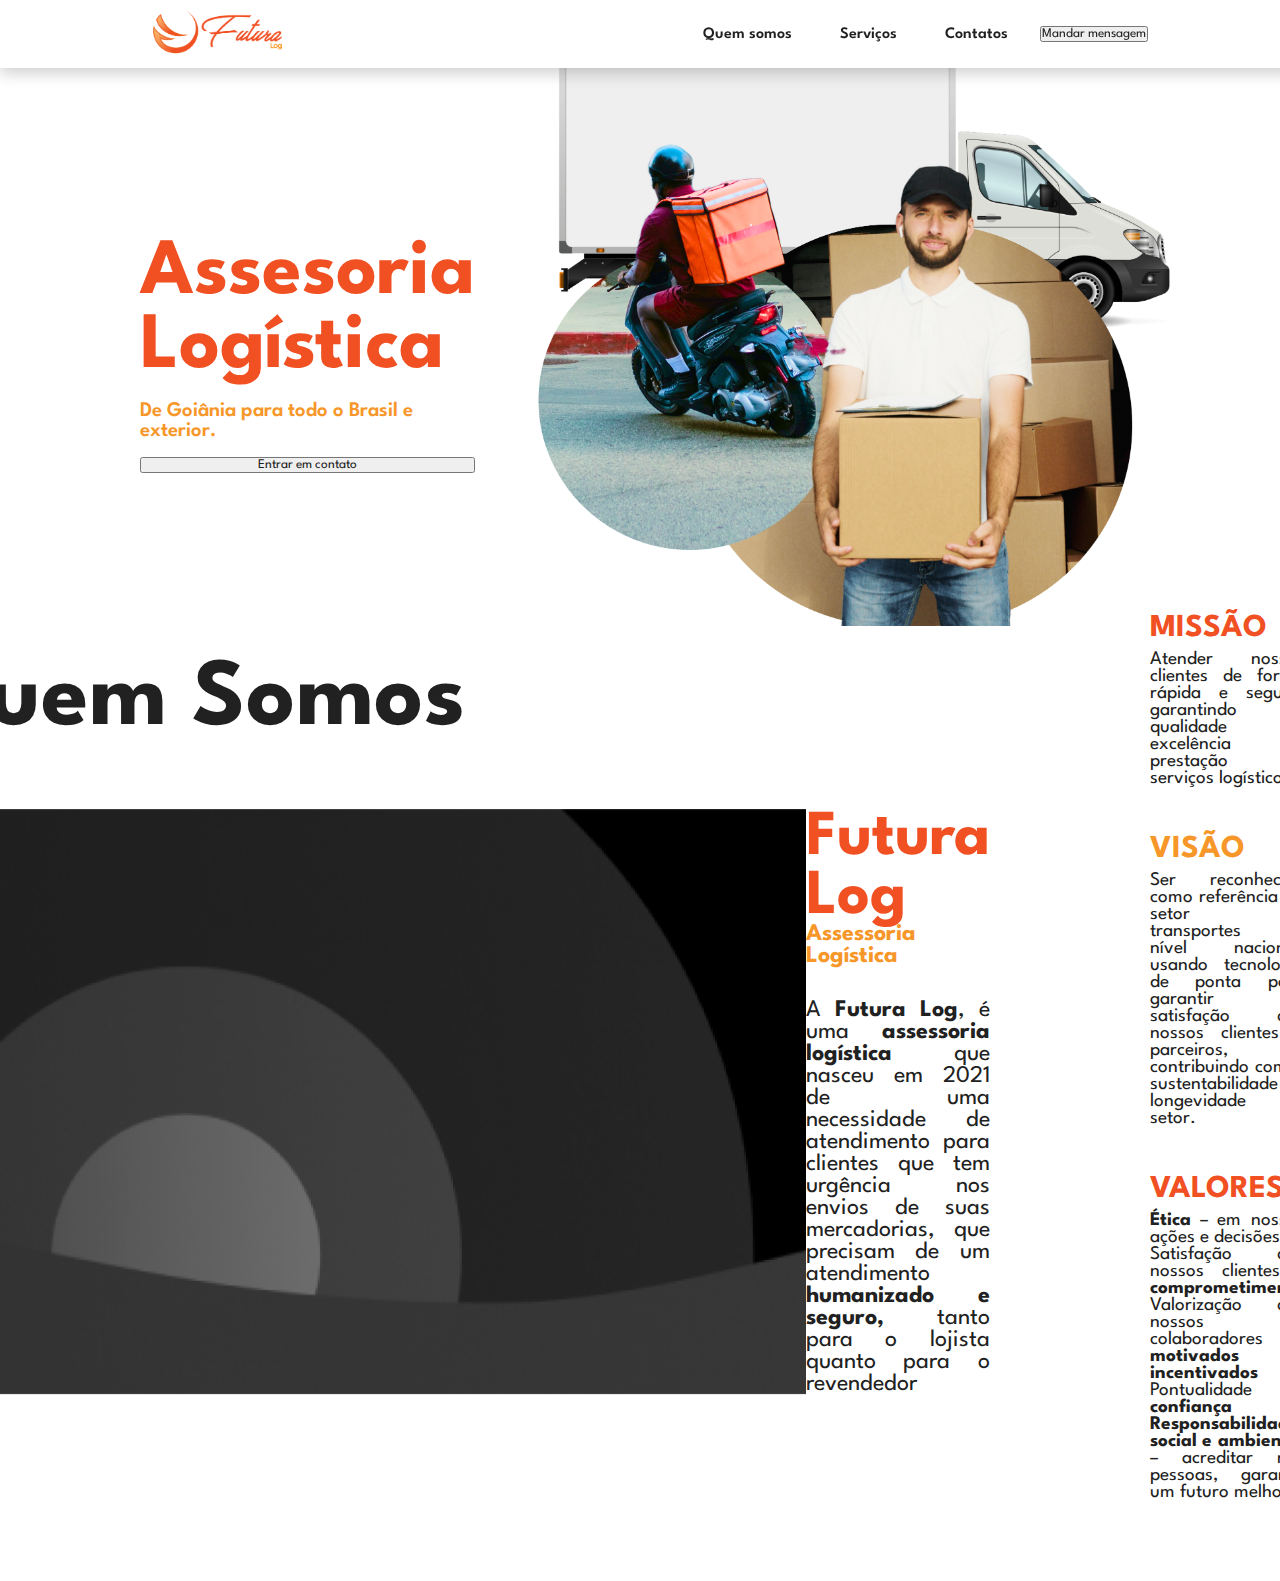
<file: index.html>
<!DOCTYPE html>
<html lang="pt-br">
<head>
    <meta charset="UTF-8">
    <meta name="viewport" content="width=device-width, initial-scale=1.0">
    <link rel="stylesheet" href="style.css">
    <script src="script.js"></script>
    <title>Futura Log</title>
</head>
<body>
    <header>
            <div id="nav_bar">
                <a id="logo" href=""><img src="img/logofuturalog.png" alt=""></a> 
                <nav>
                    <ul>
                        <li><a href="">Quem somos</a></li>
                        <li><a href="">Serviços</a></li>
                        <li><a href="">Contatos</a></li>
                        <li><button href="">Mandar mensagem</bu></li>
                    </ul>
                </nav>
            </div>
    </header>
    <main>
        <section>
            <div id="main_section" >
                <div id="main_left">
                    <h1>Assesoria Logística</h1>
                    <h2>De Goiânia para todo o Brasil e exterior.</h2>
                    <button>Entrar em contato</button>
                </div>
                <div>
                    <img src="img/main.png" id="mainimg" alt="">
                </div>
            </div>
        </section>

        <section id="quem_somos">
            <div>
                <h2>Quem Somos</h2>
                <div id="qs_div">
                    <img src="img/Image.png" alt="">
                    <div>
                        <h3>Futura Log</h3>
                        <h4>Assessoria Logística</h4>
                        <p>A <b>Futura Log</b>, é uma <b>assessoria logística</b> que nasceu em 2021 de uma
                            necessidade de atendimento para clientes que tem urgência nos envios de
                            suas mercadorias, que precisam de um atendimento <b>humanizado e seguro,</b>
                            tanto para o lojista quanto para o revendedor</p>
                    </div>
                </div>
            </div>
            <div>
                <div id="valores_div">
                    <div>
                        <h3>MISSÃO</h3>
                        <p>Atender nossos clientes de forma rápida e segura, garantindo a qualidade
                            e excelência na prestação de serviços logísticos.</p>
                    </div>
                    <div>
                        <h3 style="color: var(--color-two);">VISÃO</h3>
                        <p>Ser reconhecida como referência no setor de transportes em nível nacional,
                            usando tecnologia de ponta para garantir a satisfação dos nossos clientes e
                            parceiros, contribuindo com a sustentabilidade e longevidade do setor.</p>
                    </div>
                    <div>
                        <h3>VALORES</h3>
                        <p><b>Ética</b> – em nossas ações e decisões <br>
                            Satisfação dos nossos clientes - <b>comprometimento</b><br>
                            Valorização dos nossos colaboradores – <b>motivados e incentivados</b><br>
                            Pontualidade - <b>confiança</b><br>
                            <b>Responsabilidade social e ambiental</b> – acreditar nas pessoas, garantir um
                            futuro melhor</p>
                    </div>
                </div>
            </div>
        </section>
    </main>
        
</body>
</html>
</file>
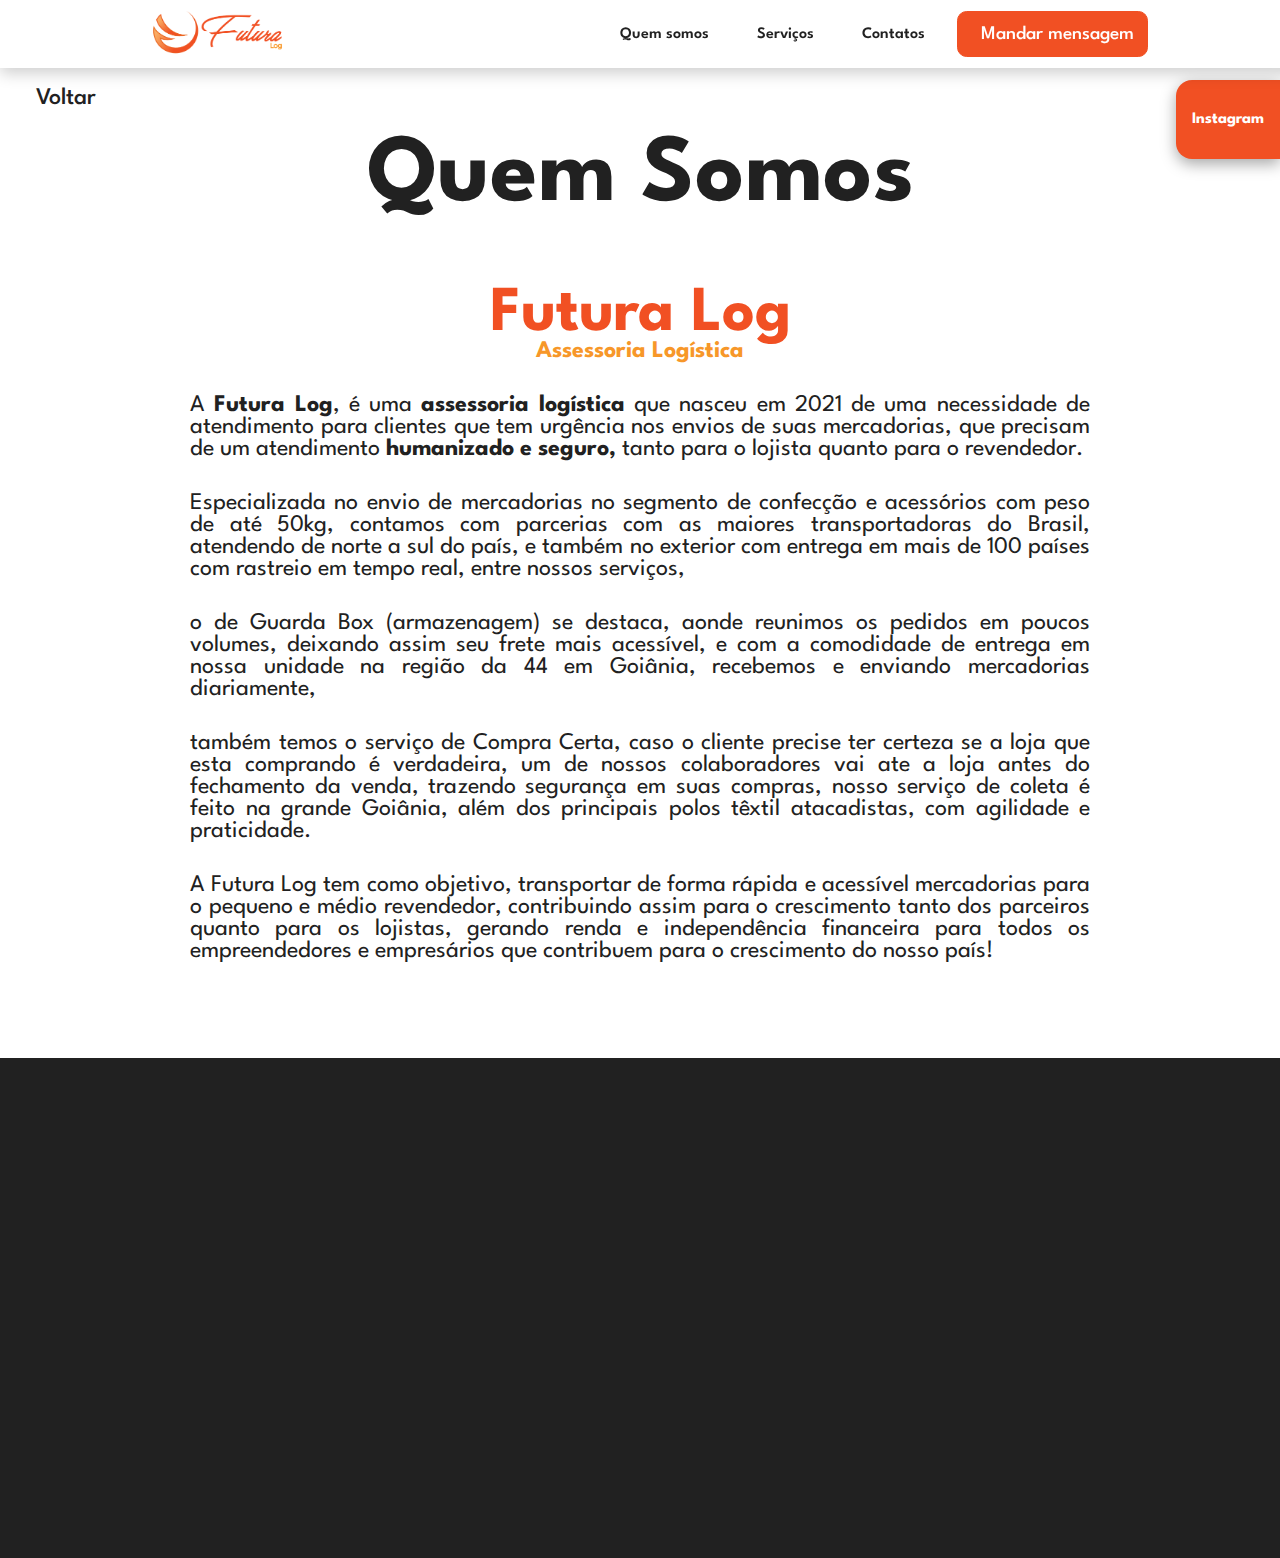
<file: quemsomos.html>
<!DOCTYPE html>
<html lang="pt-br">
<head>
    <meta charset="UTF-8">
    <meta name="viewport" content="width=device-width, initial-scale=1.0">
    <link rel="stylesheet" href="style.css">
    <link rel="icon" type="image/x-icon" href="img/logoicon.png">
    <link rel="stylesheet" href="https://cdnjs.cloudflare.com/ajax/libs/font-awesome/6.1.2/css/all.min.css"
        integrity="sha512-1sCRPdkRXhBV2PBLUdRb4tMg1w2YPf37qatUFeS7zlBy7jJI8Lf4VHwWfZZfpXtYSLy85pkm9GaYVYMfw5BC1A=="
        crossorigin="anonymous" referrerpolicy="no-referrer" />
    

    <title>Futura Log</title>
</head>
<body>
    <header id="header">
        <div id="header_div">
            <div>
                <a id="logo" href="index.html"><img src="img/logofuturalog.png" alt=""></a> 
                <i onclick="Menu()" id="menu-icon" class="fa-solid fa-bars"></i>
            </div>
            <nav id="nav_bar">
                <ul>
                    <li><a href="quemsomos.html">Quem somos</a></li>
                    <li><a href="nossosservicos.html">Serviços</a></li>
                    <li><a href="#contatos">Contatos</a></li>
                    <li><a class="button" href="https://api.whatsapp.com/send/?phone=5562994458261&text&type=phone_number&app_absent=0"><i class="fa-brands fa-whatsapp"></i>Mandar mensagem</a></li>
                </ul>
            </nav>
        </div>
</header>
    <main>
        <a id="insta_bottom" href="https://www.instagram.com/futuralog.gp/">
            <div>
                <i class="fa-brands fa-instagram"></i>
                <h3>Instagram</h3>
            </div>
        </a>                
        <section id="quem_somos" class="sections">
            <a id="voltar-B" class="voltar" href="index.html">
                <i class="fa-solid fa-arrow-left"></i> Voltar
            </a>   
            <div>
                    <h2>Quem Somos</h2>
                <div id="qs_div">
                    <div>
                        <h3>Futura Log</h3>
                        <h4>Assessoria Logística</h4>
                        <p>A <b>Futura Log</b>, é uma <b>assessoria logística</b> que nasceu em 2021 de uma
                            necessidade de atendimento para clientes que tem urgência nos envios de
                            suas mercadorias, que precisam de um atendimento <b>humanizado e seguro,</b>
                            tanto para o lojista quanto para o revendedor.</p>
                            <p>Especializada no envio de
                                mercadorias no segmento de confecção e acessórios com peso de até 50kg,
                                contamos com parcerias com as maiores transportadoras do Brasil,
                                atendendo de norte a sul do país, e também no exterior com entrega em
                                mais de 100 países com rastreio em tempo real, entre nossos serviços,</p> <p>o de
                                    Guarda Box (armazenagem) se destaca, aonde reunimos os pedidos em
                                    poucos volumes, deixando assim seu frete mais acessível, e com a
                                    comodidade de entrega em nossa unidade na região da 44 em Goiânia,
                                    recebemos e enviando mercadorias diariamente,</p> <p>também temos o serviço
                                        de Compra Certa, caso o cliente precise ter certeza se a loja que esta
                                        comprando é verdadeira, um de nossos colaboradores vai ate a loja antes
                                        do fechamento da venda, trazendo segurança em suas compras, nosso
                                        serviço de coleta é feito na grande Goiânia, além dos principais polos têxtil
                                        atacadistas, com agilidade e praticidade.</p> <p>A Futura Log tem como objetivo,
                                            transportar de forma rápida e acessível mercadorias para o pequeno e
                                            médio revendedor, contribuindo assim para o crescimento tanto dos
                                            parceiros quanto para os lojistas, gerando renda e independência financeira
                                            para todos os empreendedores e empresários que contribuem para o
                                            crescimento do nosso país!</p></p>
                    </div>
                </div>
            </div>
        </section>


        <footer>
            <div>

                
            </div>
        </footer>
    </main>
    <script src="script.js"></script> 
</body>
</html>
</file>
<file: style.css>
@import url('https://fonts.googleapis.com/css2?family=League+Spartan:wght@100;200;300;400;500;600;700;800;900&display=swap');
:root {
    --color-one: #F15023;
    --color-two: #F79729;
    --color-three: #F9A760;
    --color-dark: #212121;

}

*{
    margin: 0;
    padding: 0;
    font-family: 'League Spartan', sans-serif;
    color: var(--color-dark);
    scroll-behavior: smooth;
    }

    html {
        overflow-x: hidden;
    }

header {
    position: fixed;
    z-index: 2;
    top: 0;
    display: flex;
    background-color: white;
    justify-content: center;
    width: 100%;
    padding: 0.5em;
    box-shadow: rgba(0, 0, 0, 0.20) 0px 5px 15px;

    >div {
        width: 1000px;
        display: flex;
        justify-content: space-between;
        align-items: center;

    }
}

#header_div {
    >div {
        display: flex;
        justify-content: space-between;
        align-items: center;

    }
    

}

#menu-icon {
    display: none;
}


#logo {
    >img {
        height: 3em;
    }
}

ul {
    display: flex;
    align-items: center;
    list-style: none;
    gap: 1em;
}


li a {
        color: var(--color-dark);
        text-decoration: none;
        padding: 1em;
        font-weight: 600;
        font-size: 1em;
    }
    li a:hover {
        color: var(--color-one);

    }

main {
    margin-top: 5em;
    display: flex;
    flex-direction: column;
}

#insta_bottom {
    text-decoration: none;
    display: flex;
    align-self: flex-end;
    >div {
        display: flex;
        flex-direction: column;
        align-items: center;
        padding: 2em 1em;
        border-bottom-left-radius: 1em;
        border-top-left-radius: 1em;
        background-color: var(--color-one);
        box-shadow: rgba(0, 0, 0, 0.35) 0px 5px 15px;
        z-index: 1;
    }

    >div i, >div h3 {
        font-size: 1em;
        transition: 1s;
            color: white;
        
    }


}



section {
    display: flex;
    justify-content: center;
    align-items: center;

}

#main_section{
    display: flex;
    width: 1000px;
}

#main_left{
    margin-right: 2em;
    gap: 1em;
    display: flex;
    justify-content: center;
    flex-direction: column;
    >h2 {
        color: var(--color-two);
        font-weight: 600;
        font-size: 1.3em;
    }

}

h1 {
    font-size: 5em;
    color: var(--color-one);
}

#mainimg {
    width: 700px;
    margin-top: -6em;
}

#menu_bars {
    display: none;
}

#button_mobile {
    display: none;
}


.sections {
    display: flex;
    flex-direction: column;
    z-index: 1;
    >div {
        width: 900px;
        display: flex;
        flex-direction: column;
        justify-content: start;
        align-items: center;
    }

    >div h2 {
        padding: 1.5em 0 1em 0;
        font-size: 3em;
    }

}

#quem_somos{
    margin-top: -6em;
    
    >div>h2 {
        font-size: 6em;
        padding: 0;

    }
}

#qs_div {
    margin: 4em 0;
    display: flex;
    transition: 1s ease-out;
    
    
    >div {
        display: flex;
        flex-direction: column;
        gap: 2em;
        justify-content: center;
        align-items: center;
        
    }

    >div h3 {
        font-size: 4em;
        color: var(--color-one);
    }
    >div h4 {
        margin-top: -1.5em;
        font-size: 1.5em;
        color: var(--color-two);
    }
    >div p {
        font-size: 1.5em;
        text-align: center;
        text-align: justify;
    }
}


#valores {
    display: flex;
    flex-direction: row;
    margin-bottom: 4em;
    >div {
        width: 700px;
    }
    >div>img {
        height: 800px;
        opacity: 1;
    }
}



#valores_div {
    margin-left: 10em;
    display: flex;
    flex-direction: column;
    gap: 3em;
    justify-content: center;
    align-items: center;
    padding: 5em 0;


    
    >div {
        display: flex;
        flex-direction: column;
        gap: 0.5em;
        justify-content: center;
        align-items: center;
        
    }

    >div h3 {
        align-self: start;
        font-size: 2em;
        color: var(--color-one);
    }
    
    >div p {
        font-size: 1.2em;
        text-align: justify;
        padding-right: 3em;

    }

}

#provasocial {
    padding: 2em 0 6em 0;
    >div {
        display: flex;
        flex-direction: column;
        gap: 1em;
    }
}

.pv_div {
    display: flex;
    flex-direction: column;
    justify-content: center;
    align-items: center;
    gap: 0.5em;
    >h2 {
        display: flex;
        padding: 0;
        font-size: 3em;
        color: var(--color-one);
        align-items: center;
        font-weight: 600;
    }
    >h2 b {
        font-size: 2em;
        color: var(--color-one);
        font-weight: 600;
        padding-top: 0.1em ;
    }

}



.icon-prova{
    width: 3em;
    height: 3em;
    display: flex;
    align-items: center;
    justify-content: center;
    background-color: var(--color-one);
    border-radius: 50%;
    padding: 1em;
    box-shadow: 4px 2px 4px 0px rgba(0, 0, 0, 0.2);
    >i {
        color: white;
        font-size: 2em;
    }

}


#nossos_servicos {
    background-color: var(--color-one);
    padding: 0em 0 10em 0;
    flex-wrap: wrap;


    >div h2 {
        font-size: 5em;
        color: white;
    }

}

.voltar {
    align-items: center;
    font-weight: 500;
    font-size: 1.5em;
    text-decoration: none;
    display: flex;
    align-self: flex-start;
    padding: 1em;
    gap: 0.5em;
 

}

#voltar {
    color: white;
  
    >i {
        color: white;
    }
}

#voltar-B {
    color: var(--color-dark);
    
    >i {
       color: var(--color-dark);
    }
}





#ns_cards {
    display: flex;
    flex-wrap: wrap;
    justify-content: space-evenly;
    gap: 2em;


    >div h3 {
        font-size: 2em;
        color: white;
        background-color: var(--color-two);
        padding: 0.5em;
        
    }
    >div p {
        padding-top: 0.5em ;
        font-size: 1.2em;
        color: white;

    }
}

.card_serv {
    width: 400px;
}

#parceiros {
    display: grid;
    height: 200px;
    width: 100%;
    overflow: hidden;
    margin: 0em 0 6em 0;
}

.slider_track {
    display: flex;
    gap: 4em;
    width: 200%;
    animation: scroll 20s linear infinite ;
}

@keyframes scroll {
    0% {
        transform: translateX(0);
    }
    100% {
        transform: translateX(calc(-50.5%));
    }
    
}

.img_parc {
    width: 20%;
    display: flex;
    align-items: center;

    >img {
        width: 100%;
    } 
    
}

#local {
    display: flex;
    flex-direction: column;
    >div {
        background-color:white;
        border: rgb(201, 201, 201) 2px solid;
        width: 800px;
        display: flex;
        flex-direction: column;
        justify-content: start;
        align-items: center;
        gap: 3em;
        padding:6em;
        border-radius: 5em;
        box-shadow: 0px 3px 4px 5px rgba(0, 0, 0, 0.1);
    }
    >div h2 {
        background-color: var(--color-one);
        color: white;
        padding: 0.2em 0.4em;
    }
}

#loc_div {
    display: flex;
    gap: 4em;

    >img {
        width: 30em;
    }
    >div {
        display: flex;
        flex-direction: column;
        gap: 1em;
        justify-content: end;

    
    }
    >div h3 {
        color: var(--color-one);
        font-size: 2em;
    }  
    >div p {
        font-size: 1.2em;
    }   
}

#contatos {
    padding: 10em;
    >div {
        gap: 5em;
    }
    >div>h2 {
        background-color: var(--color-one);
        color: white;
        padding: 0.2em 0.4em;
    }
}

#c_div {
    display: flex;
    flex-direction: column;
    gap: 2em;
    align-items: center;
}

.button{
    display: flex;
    align-items: center;
    justify-content: center;
    gap: 0.5em;
    color: white;
    font-size: 1.2em;
    font-weight: 500;
    background-color: var(--color-one);
    padding: 0.7em;
    border-radius: 0.5em;
    border: 0.1em solid var(--color-one);
    transition: all 0.5s;
    text-decoration: none;
    >i {
        color: white;
        transition: all 0.5s;
    }
}

.button:hover {
    background-color: white;
    color: var(--color-one);
    cursor: pointer;
    >i {
        color:var(--color-one);
    }
}


footer {
    background-color: #212121;
    height: 500px;
}


@media (max-width: 600px) {

    header {
        background-color: white;
        display: flex;
        justify-content: center;
        align-items: center;
        width: 100%;
        border-bottom: 1px solid rgb(202, 202, 202);
        >div {
            width: 90%;
            display: flex;
            flex-direction: column;
            justify-content: space-between;
            align-items: center;
        }

        >div div {
            width: 100%;
            display: flex;
            justify-content: space-between;
            align-items: center;
            padding: 0 1em;

        }
    }
    
    #logo {
        >img {
            height: 4em;
            margin-left: -1em;
    
        }
    }
    
    ul {
        display: flex;
        align-items: center;
        list-style: none;
        gap: 1em;
    }
    
    
    li a {
            color: var(--color-dark);
            text-decoration: none;
            padding: 1em;
            font-weight: 600;
            font-size: 1.2em;
        }
    li a:hover {
        color: var(--color-one);

    }


    #mainimg {
        width: 350px;
        margin-right: -1em;
    }

    #nav_bar {
        transition: 1s;
        height: 0;
        display: flex;
        width: 100%;
        align-items: center;
        justify-content: end;
        overflow: hidden;
        >ul {
            display: none;
            flex-direction: column;
            align-items: end;
            justify-content: end;
        }
    }



    #insta_bottom {
        display: none;
    }

    /* #menu_bars {
        display: flex;
        justify-content: end;
        font-size: 3em;
    } */

    #menu-icon {
    display: flex;
    justify-content: center;
    align-items: center;
    font-size: 3em;
    margin-right: 0.2em;
}

    #button_mobile {
        display: flex;
    }


    section {
        display: flex;
        justify-content: center;
        align-items: center;
    
    }
    
    #main_section{
        display: flex;
        width: 350px;
        flex-direction: column-reverse ;
        align-items: center;
        justify-content: center;
    }

    #mainimg {
        margin-top: 0em;
    }
    
    
    #main_left{
        gap: 1em;
        display: flex;
        justify-content: center;
        flex-direction: column;
        align-items: center;
        padding: 1em 0 2em 0;
        margin: 0;
        >h2 {
            color: var(--color-two);
            font-weight: 500;
            font-size: 1em;
            text-align: center;
        }
    
        >a{
            color: white;
            font-size: 1em;
            font-weight: 500;
            background-color: var(--color-one);
            padding: 0.7em;
            text-align: center;
            width: 12em;
            border-radius: 0.5em;
            border: 0.1em solid var(--color-one);
            transition: all 0.5s;
            
        }
    
        >a:hover {
            background-color: white;
            color: var(--color-one);
            cursor: pointer;
        }
    }
    
    h1 {
        font-size: 50px;
        color: var(--color-one);
        text-align: center;

    }
    
    
    
    
    
    .sections {
        display: flex;
        flex-direction: column;
        z-index: 1;
        >div {
            width: 350px;
            padding: 1em;
            display: flex;
            flex-direction: column;
            justify-content: start;
            align-items: center;
        }
    
        >div h2 {
            padding: 1.5em 0 1em 0;
            font-size: 2em;
        }
    
    }
    
    #quem_somos{
        margin-top: 4em;
        
      
        background-color: #ffffff;
        >div {
            width: 80%;
            display: flex;
            align-items: center;
            justify-content: center;

        }
        >div>h2 {
            font-size: 5em;
            padding: 0;
    
        }
    }

    #valores {
        display: flex;
        flex-direction: column;
        margin: 0;
        >div {
            width: 350px;
        }

        >div>img {
            display: none;
            
        }
    }


    
    #valores_div {
        margin-left: 0em;
        display: flex;
        flex-direction: column;
        gap: 2em;
        justify-content: center;
        align-items: center;
        padding: 2em 0;
        
    
    
        
        >div {
            display: flex;
            flex-direction: column;
            gap: 0.5em;
            justify-content: center;
            align-items: center;
            
        }
    
        >div h3 {
            align-self: center;
            font-size: 2em;
            color: var(--color-one);
        }
        
        >div p {
            font-size: 1.2em;
            padding: 0 2.5em;
            
    
        }
    
    }

    #provasocial {
        padding: 2em 0 6em 0;
        >div {
            display: flex;
            flex-direction: column;
            gap: 1em;
        }
    }
    
    .pv_div {
        display: flex;
        flex-direction: column;
        justify-content: center;
        align-items: center;
        gap: 1em;
        >h2 {
            font-size: 2em;
            padding: 0 2.5em;
            text-align: center;
        }
        >h2 b {
            font-size: 2em;
        }
    
    }
    
    
    
    .icon-prova{
        width: 3em;
        >i {
            color: white;
            font-size: 2em;
        }
    
    }
    
    
    #nossos_servicos {
        background-color: var(--color-one);
        padding: 0;
  
    }

    .voltar {
        display: none;
    }
    
    
    #ns_cards {
        display: flex;
        flex-wrap: wrap;
        justify-content: space-evenly;
        gap: 2em;
    
    
        >div h3 {
            font-size: 1.5em;
            padding: 0.5em;
            text-align: center;
            
        }
        >div p {
            font-size: 1.2em;
            color: white;
            padding: 0.5 0.5em;
            text-align: center;
    
        }
    }
    
    .card_serv {
        width: 300px;
    }
    
    #parceiros {
        display: grid;
        height: 200px;
        width: 100%;
        overflow: hidden;
        margin: 2em 0 5em 0;
    }
    
    .slider_track {
        display: flex;
        gap: 1em;
        width: 100%;
        animation: scroll 20s linear infinite ;
    }
    
    @keyframes scroll {
        0% {
            transform: translateX(0);
        }
        100% {
            transform: translateX(calc(-50.3%));
        }
        
    }
    
    .img_parc {width: 200px;
        display: flex;
        align-items: center;
    
        >img {
            width: 100%;
        } 
        
    }
    #local {
        display: flex;
        flex-direction: column;
        >div {
            background-color:white;
            border: rgb(201, 201, 201) 2px solid;
            width: 200px;
            display: flex;
            flex-direction: column;
            justify-content: start;
            align-items: center;
            gap: 2em;
            padding:2em 5em;
            border-radius: 2em;
            box-shadow: 0px 3px 4px 5px rgba(0, 0, 0, 0.1);
        }
        >div h2 {
            background-color: var(--color-one);
            color: white;
            padding: 0.2em 0.4em;
        }
    }
    
    #loc_div {
        display: flex;
        gap: 2em;
        padding-bottom: 3em;
        flex-direction: column;
    
        >iframe {
            width: 300px;
            height: 200px;

        }

        >div {
            display: flex;
            flex-direction: column;
            gap: 1em;
            justify-content: end;
    
        
        }
        >div h3 {
            color: var(--color-one);
            font-size: 2em;
        }  
        >div p {
            font-size: 1em;
        }   
    }
    
    #contatos {
        padding: 10em;
        >div {
            gap: 5em;
        }
        >div>h2 {
            background-color: var(--color-one);
            color: white;
            padding: 0.2em 0.4em;
        }
    }
    
    #c_div {
        display: flex;
        flex-direction: column;
        gap: 2em;
        align-items: center;
    }
    
    .button{
        display: flex;
        align-items: center;
        justify-content: center;
        gap: 0.5em;
        color: white;
        font-size: 1em;
        font-weight: 500;
        background-color: var(--color-one);
        padding: 0.7em;
        border-radius: 0.5em;
        border: 0.1em solid var(--color-one);
        transition: all 0.5s;
        text-decoration: none;
        >i {
            color: white;
            transition: all 0.5s;
        }
    }
    
    .button:hover {
        background-color: white;
        color: var(--color-one);
        cursor: pointer;
        >i {
            color:var(--color-one);
        }
    }
    
    
    footer {
        background-color: #212121;
        height: 500px;
    }
    


}
</file>
